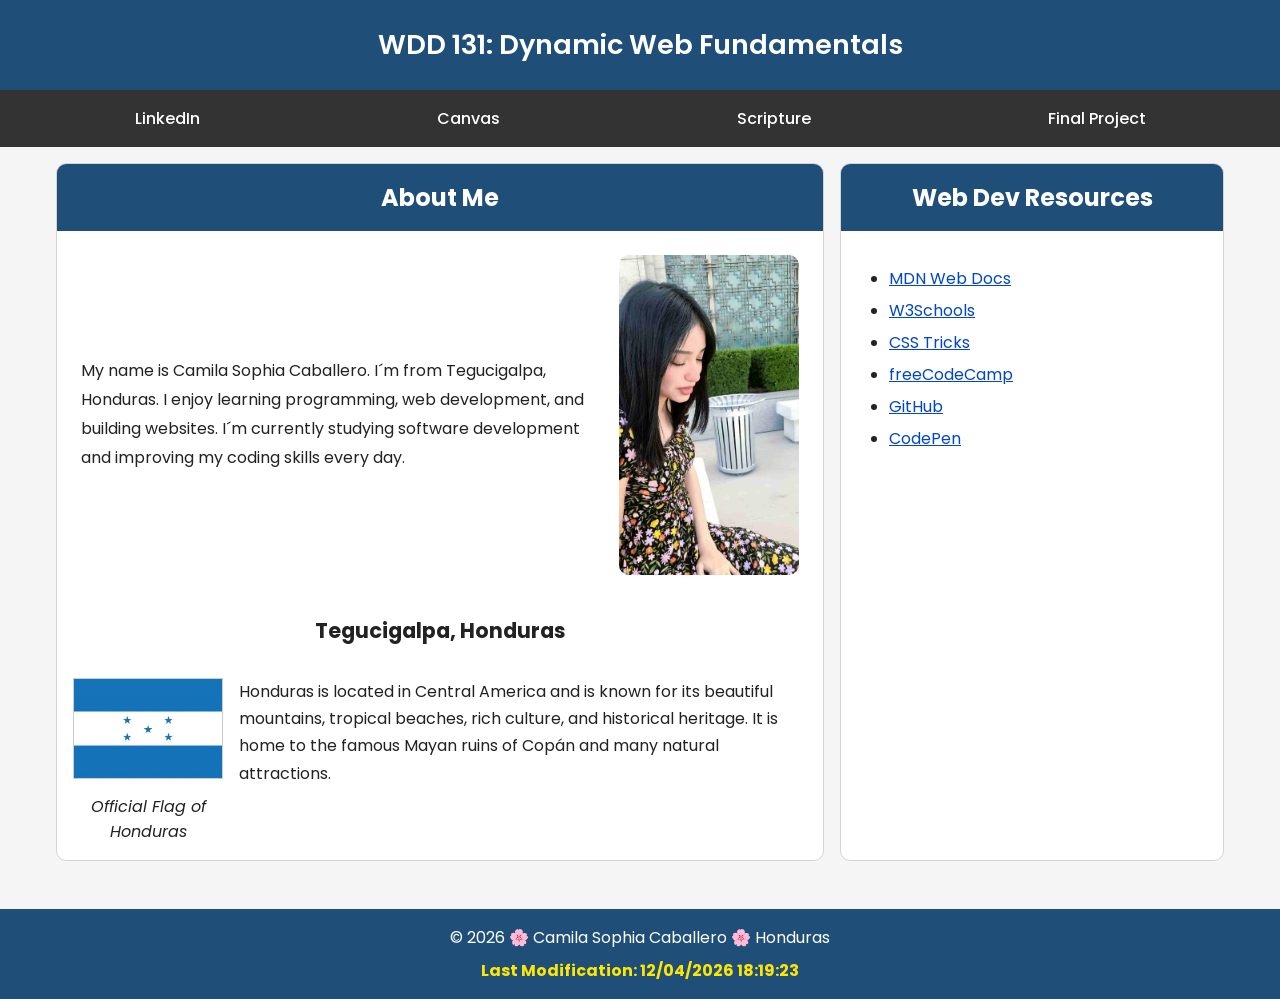
<file: index.html>
<!doctype html>
<html lang="en">
  <head>
    <meta charset="UTF-8" />
    <meta name="viewport" content="width=device-width, initial-scale=1.0" />

    <title>WDD 131 - Dynamic Web Fundamentals - Camila Sophia Caballero</title>

    <meta
      name="description"
      content="WDD 131 - Dynamic Web Fundamentals. Camila Sophia Caballero. Personal home page with web development resources and information about Honduras."
    />

    <meta name="author" content="Camila Sophia Caballero" />

    <link rel="stylesheet" href="styles/base.css" />

    <link rel="preconnect" href="https://fonts.googleapis.com" />
    <link rel="preconnect" href="https://fonts.gstatic.com" crossorigin />
    <link
      href="https://fonts.googleapis.com/css2?family=Poppins:wght@300;400;600;700&display=swap"
      rel="stylesheet"
    />

    <script src="scripts/getdates.js" defer></script>
  </head>

  <body>
    <header>
      <span id="course-title">WDD 131: Dynamic Web Fundamentals</span>

      <nav>
        <a href="https://www.linkedin.com/" target="_blank">LinkedIn</a>
        <a href="https://byupw.instructure.com/" target="_blank">Canvas</a>
        <a
          href="https://www.churchofjesuschrist.org/study/scriptures"
          target="_blank"
          >Scripture</a
        >
        <a href="#">Final Project</a>
      </nav>
    </header>

    <main>
      <section class="card">
        <h2>About Me</h2>

        <div class="about-content">
          <p>
            My name is Camila Sophia Caballero. I´m from Tegucigalpa, Honduras.
            I enjoy learning programming, web development, and building
            websites. I´m currently studying software development and improving
            my coding skills every day.
          </p>

          <img src="images/profile.jpg" alt="Camila Sophia Caballero" />
        </div>

        <h3>Tegucigalpa, Honduras</h3>

        <div class="country-content">
          <figure>
            <img src="images/hondurasflag.png" alt="Flag of Honduras" />
            <figcaption>Official Flag of Honduras</figcaption>
          </figure>

          <p>
            Honduras is located in Central America and is known for its
            beautiful mountains, tropical beaches, rich culture, and historical
            heritage. It is home to the famous Mayan ruins of Copán and many
            natural attractions.
          </p>
        </div>
      </section>

      <section class="card">
        <h2>Web Dev Resources</h2>

        <ul>
          <li>
            <a href="https://developer.mozilla.org/" target="_blank"
              >MDN Web Docs</a
            >
          </li>
          <li>
            <a href="https://www.w3schools.com/" target="_blank">W3Schools</a>
          </li>
          <li>
            <a href="https://css-tricks.com/" target="_blank">CSS Tricks</a>
          </li>
          <li>
            <a href="https://www.freecodecamp.org/" target="_blank"
              >freeCodeCamp</a
            >
          </li>
          <li><a href="https://github.com/" target="_blank">GitHub</a></li>
          <li><a href="https://codepen.io/" target="_blank">CodePen</a></li>
        </ul>
      </section>
    </main>

    <footer>
      <p>
        &copy; <span id="currentyear"></span>
        🌸 Camila Sophia Caballero 🌸 Honduras
      </p>

      <p id="lastModified"></p>
    </footer>
  </body>
</html>
</file>
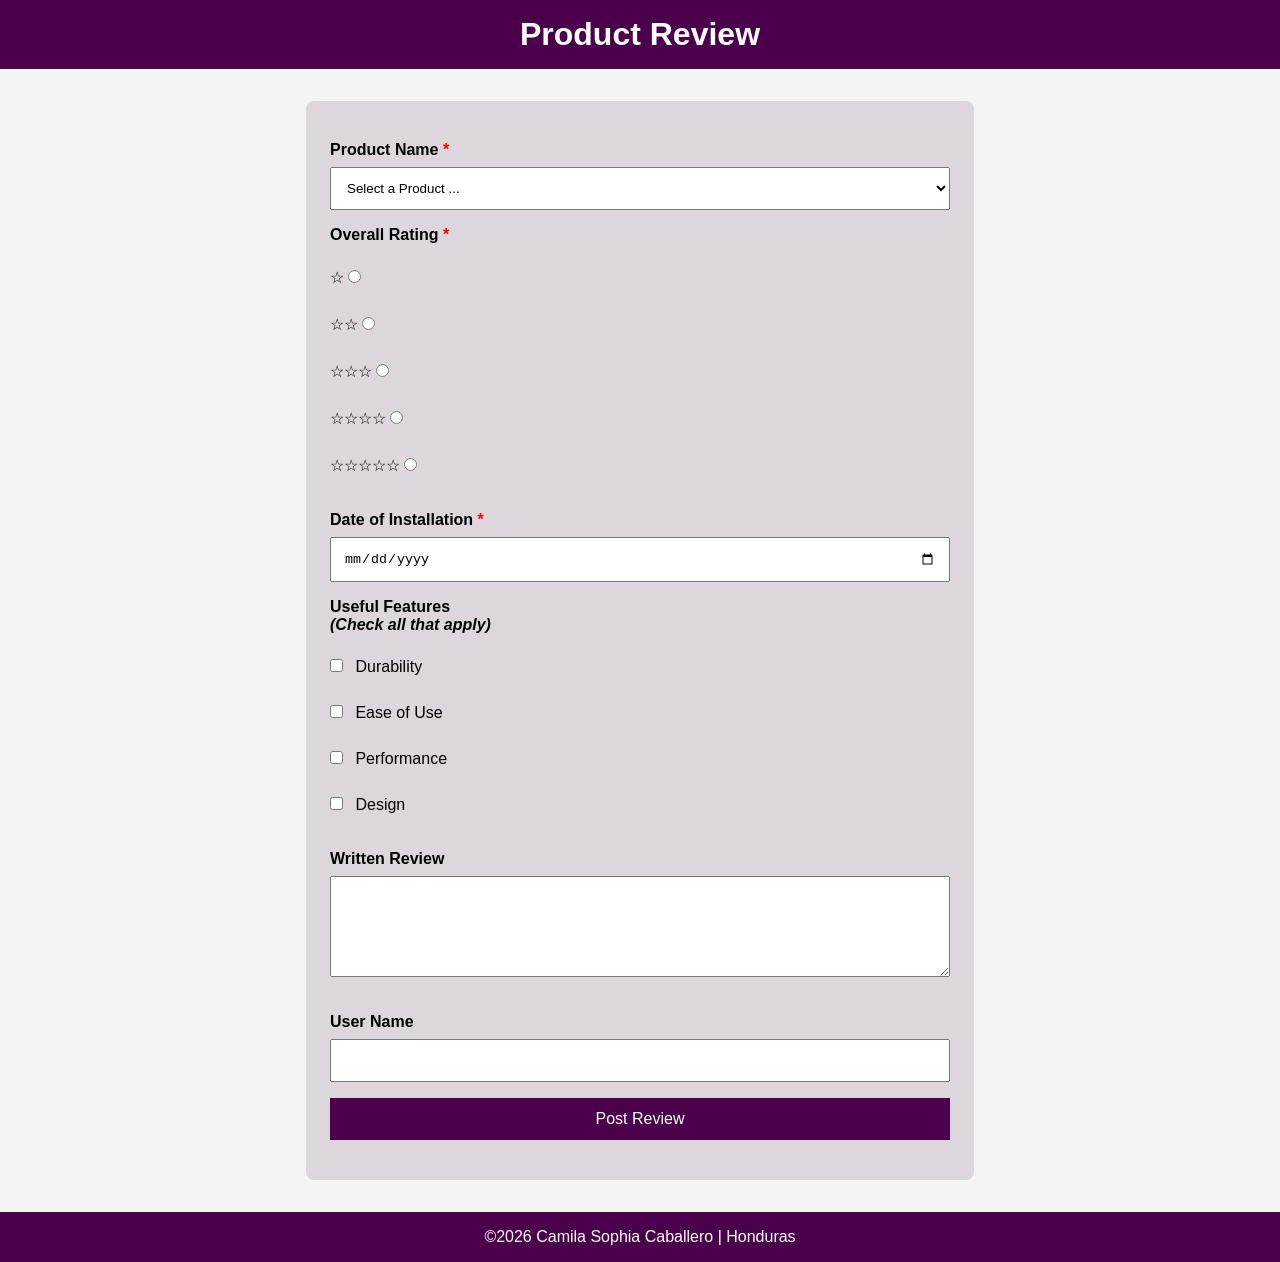
<file: form.html>
<!doctype html>
<html lang="en">
  <head>
    <meta charset="UTF-8" />
    <meta name="viewport" content="width=device-width, initial-scale=1.0" />
    <meta
      name="description"
      content="Submit a product review by selecting a product, rating its quality, choosing useful features, and sharing your experience through this interactive review form."
    />

    <meta name="author" content="Camila Sophia Caballero" />

    <title>Product Review Form</title>

    <link rel="stylesheet" href="styles/form.css" />

    <script src="scripts/form.js" defer></script>
    <script src="scripts/getdates.js" defer></script>
  </head>
  <body>
    <header>
      <h1>Product Review</h1>
    </header>

    <main>
      <form method="get" action="review.html">
        <label for="productName"> Product Name <span>*</span> </label>

        <select id="productName" name="productName" required>
          <option value="" disabled selected>Select a Product ...</option>
        </select>

        <fieldset>
          <legend>Overall Rating <span>*</span></legend>

          <label>
            ☆
            <input type="radio" id="rating1" name="rating" value="1" required />
          </label>

          <label>
            ☆☆
            <input type="radio" id="rating2" name="rating" value="2" required />
          </label>

          <label>
            ☆☆☆
            <input type="radio" id="rating3" name="rating" value="3" required />
          </label>

          <label>
            ☆☆☆☆
            <input type="radio" id="rating4" name="rating" value="4" required />
          </label>

          <label>
            ☆☆☆☆☆
            <input type="radio" id="rating5" name="rating" value="5" required />
          </label>
        </fieldset>

        <label for="installDate"> Date of Installation <span>*</span> </label>

        <input type="date" id="installDate" name="installDate" required />

        <fieldset>
          <legend>
            Useful Features
            <br />
            <em>(Check all that apply)</em>
          </legend>

          <label for="durability">
            <input
              type="checkbox"
              id="durability"
              name="features"
              value="Durability"
            />
            Durability
          </label>

          <label for="ease">
            <input
              type="checkbox"
              id="ease"
              name="features"
              value="Ease of Use"
            />
            Ease of Use
          </label>

          <label for="performance">
            <input
              type="checkbox"
              id="performance"
              name="features"
              value="Performance"
            />
            Performance
          </label>

          <label for="design">
            <input type="checkbox" id="design" name="features" value="Design" />
            Design
          </label>
        </fieldset>

        <label for="review">Written Review</label>

        <textarea id="review" name="review" rows="5"></textarea>

        <label for="username">User Name</label>

        <input type="text" id="username" name="username" />

        <input type="submit" value="Post Review" />
      </form>
    </main>

    <footer>
      <p>&copy;2026 Camila Sophia Caballero | Honduras</p>
      <p id="lastModified"></p>
    </footer>
  </body>
</html>
</file>
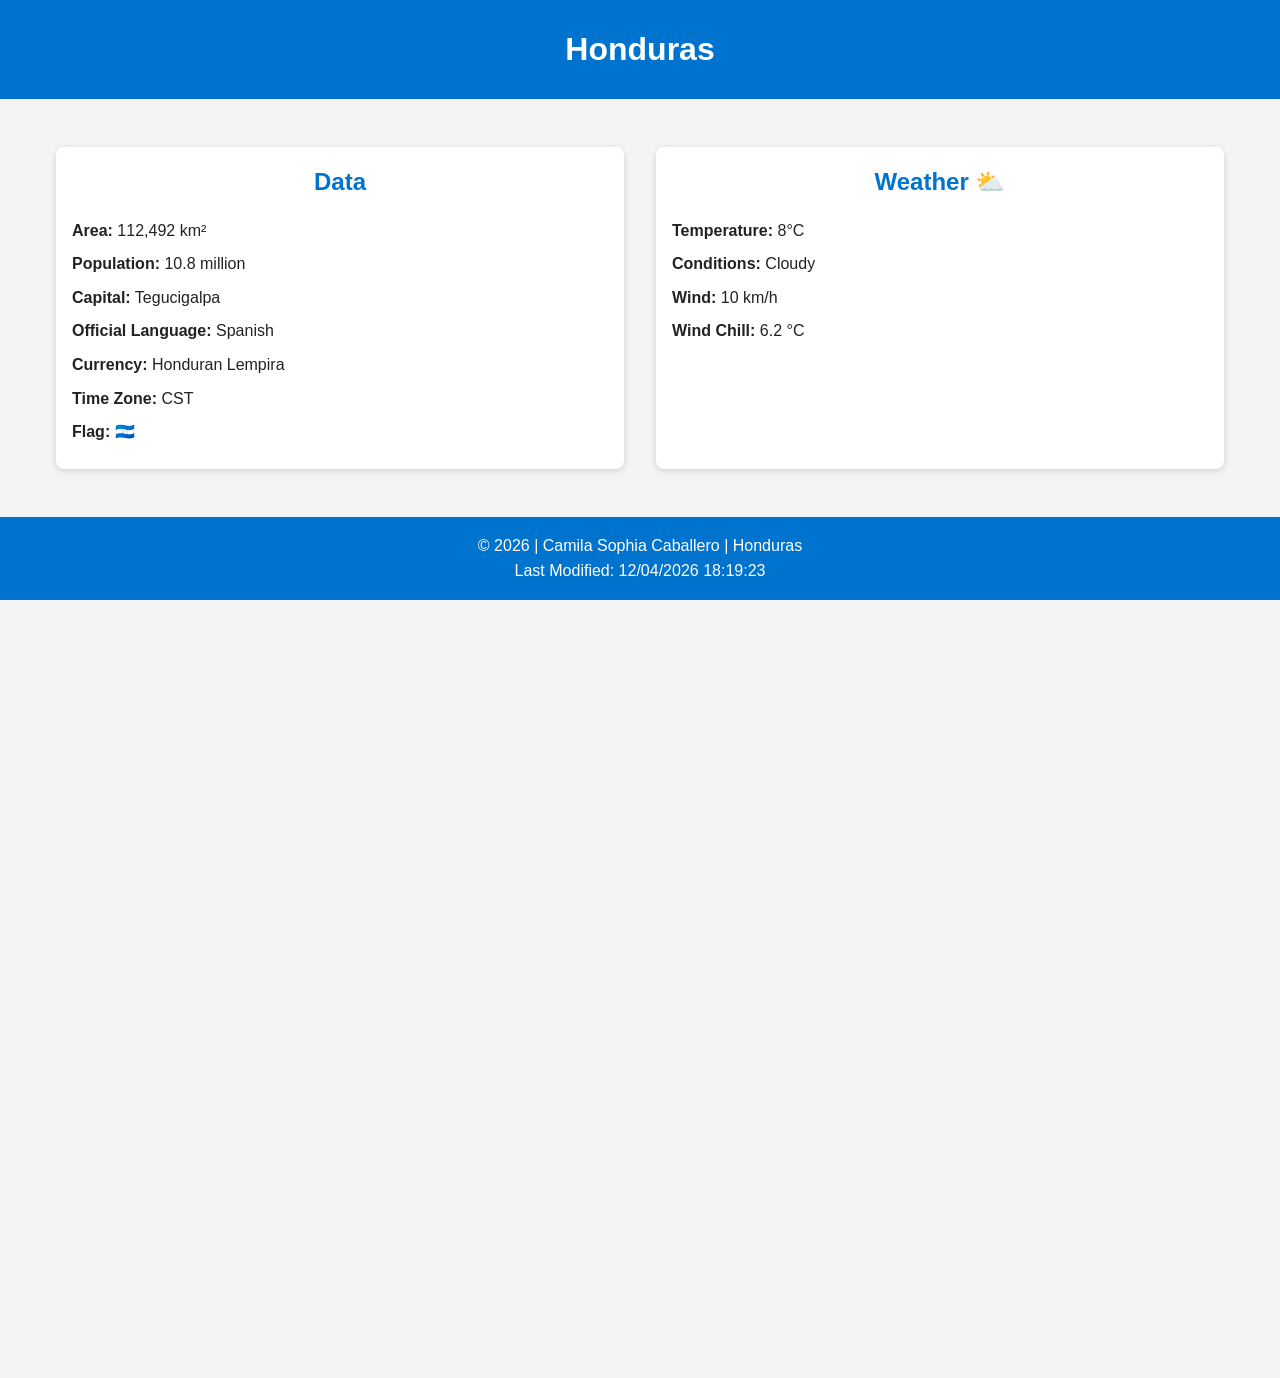
<file: place.html>
<!doctype html>
<html lang="en">
  <head>
    <meta charset="UTF-8" />
    <meta name="viewport" content="width=device-width, initial-scale=1.0" />
    <meta
      name="description"
      content="Explore Honduras through information about its capital, population, geography, culture, and weather in a responsive web design project."
    />
    <meta name="author" content="Camila Sophia Caballero" />

    <title>Honduras | WDD131</title>

    <link rel="stylesheet" href="styles/place.css" />
    <script src="scripts/place.js" defer></script>
  </head>

  <body>
    <header>
      <h1>Honduras</h1>
    </header>

    <main>
      <section class="hero">
        <picture>
          <source
            media="(min-width: 768px)"
            srcset="images/honduras-large.webp"
          />

          <img
            src="images/honduras-small.webp"
            alt="Skyline of Tegucigalpa, Honduras with the Honduran flag"
          />
        </picture>
      </section>

      <section class="data">
        <h2>Data</h2>

        <p><strong>Area:</strong> 112,492 km²</p>
        <p><strong>Population:</strong> 10.8 million</p>
        <p><strong>Capital:</strong> Tegucigalpa</p>
        <p><strong>Official Language:</strong> Spanish</p>
        <p><strong>Currency:</strong> Honduran Lempira</p>
        <p><strong>Time Zone:</strong> CST</p>
        <p><strong>Flag:</strong> 🇭🇳</p>
      </section>

      <section class="weather">
        <h2>Weather</h2>

        <img
          src="images/weather.svg"
          alt="Cloudy weather icon"
          class="weather-icon"
        />

        <p><strong>Temperature:</strong> 8°C</p>
        <p><strong>Conditions:</strong> Cloudy</p>
        <p><strong>Wind:</strong> 10 km/h</p>
        <p><strong>Wind Chill:</strong> <span id="windchill"></span></p>
      </section>
    </main>

    <footer>
      <p id="year"></p>
      <p id="lastModified"></p>
    </footer>
  </body>
</html>
</file>
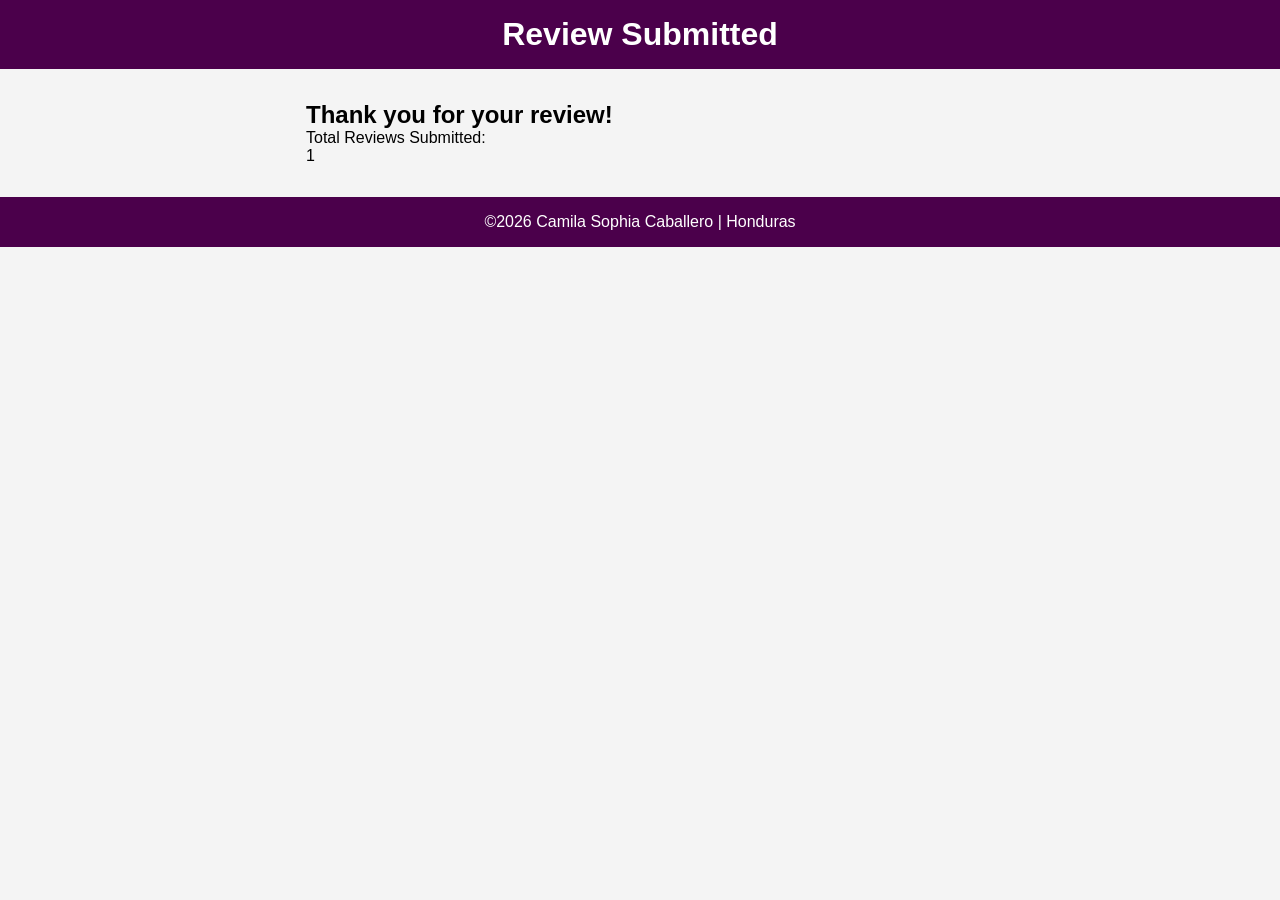
<file: review.html>
<!doctype html>
<html lang="en">
  <head>
    <meta charset="UTF-8" />
    <meta name="viewport" content="width=device-width, initial-scale=1.0" />

    <title>Review Submitted</title>

    <link rel="stylesheet" href="styles/form.css" />

    <script src="scripts/review.js" defer></script>
    <script src="scripts/getdates.js" defer></script>
  </head>
  <body>
    <header>
      <h1>Review Submitted</h1>
    </header>

    <main>
      <h2>Thank you for your review!</h2>

      <p>Total Reviews Submitted:</p>

      <p id="reviewCount"></p>
    </main>

    <footer>
      <p>&copy;2026 Camila Sophia Caballero | Honduras</p>
      <p id="lastModified"></p>
    </footer>
  </body>
</html>
</file>
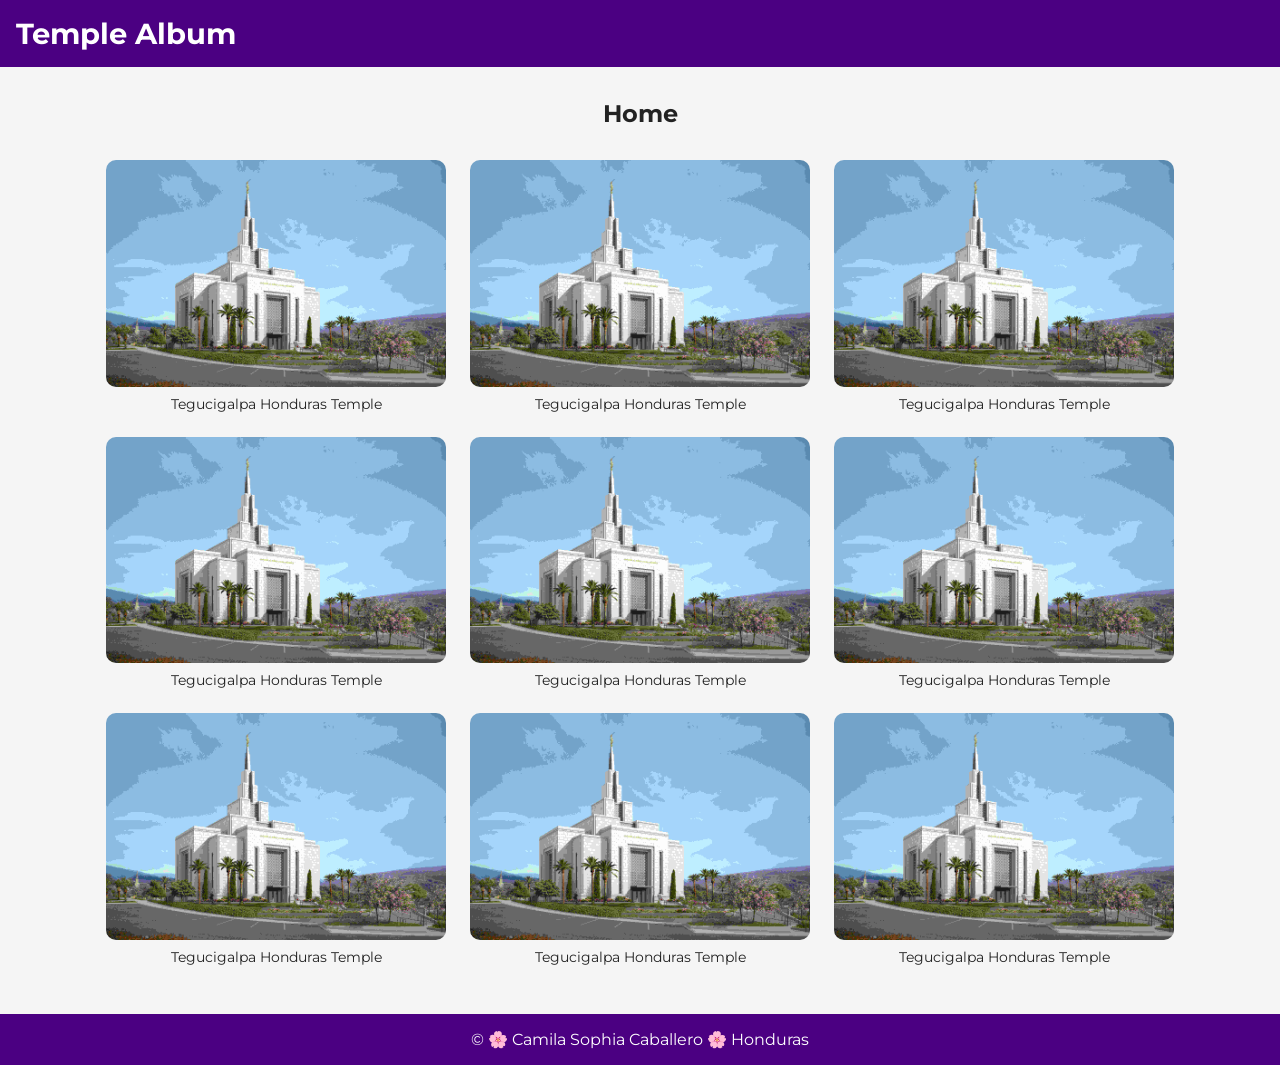
<file: temples.html>
<!doctype html>
<html lang="en-US">
  <head>
    <meta charset="UTF-8" />
    <meta name="viewport" content="width=device-width, initial-scale=1.0" />

    <title>Temple Album</title>
    <meta
      name="description"
      content="Responsive temple album featuring the Tegucigalpa Honduras Temple, a mobile navigation menu, image gallery, and dynamic footer information."
    />
    <meta name="author" content="Camila Sophia Caballero" />

    <link rel="preconnect" href="https://fonts.googleapis.com" />
    <link rel="preconnect" href="https://fonts.gstatic.com" crossorigin />

    <link
      href="https://fonts.googleapis.com/css2?family=Montserrat:wght@400;600;700&display=swap"
      rel="stylesheet"
    />

    <link rel="stylesheet" href="styles/temples.css" />
    <link rel="stylesheet" href="styles/temples-large.css" />

    <script src="scripts/temples.js" defer></script>
  </head>

  <body>
    <header>
      <h1>Temple Album</h1>

      <button id="menu" aria-label="Open navigation menu"></button>

      <nav class="navigation">
        <a href="#">Home</a>
        <a href="#">Old</a>
        <a href="#">New</a>
        <a href="#">Large</a>
        <a href="#">Small</a>
      </nav>
    </header>

    <main>
      <h2>Home</h2>

      <div class="gallery">
        <figure>
          <img
            src="images/temple1.jpg"
            alt="Tegucigalpa Honduras Temple"
            loading="lazy"
          />
          <figcaption>Tegucigalpa Honduras Temple</figcaption>
        </figure>

        <figure>
          <img
            src="images/temple1.jpg"
            alt="Tegucigalpa Honduras Temple"
            loading="lazy"
          />
          <figcaption>Tegucigalpa Honduras Temple</figcaption>
        </figure>

        <figure>
          <img
            src="images/temple1.jpg"
            alt="Tegucigalpa Honduras Temple"
            loading="lazy"
          />
          <figcaption>Tegucigalpa Honduras Temple</figcaption>
        </figure>

        <figure>
          <img
            src="images/temple1.jpg"
            alt="Tegucigalpa Honduras Temple"
            loading="lazy"
          />
          <figcaption>Tegucigalpa Honduras Temple</figcaption>
        </figure>

        <figure>
          <img
            src="images/temple1.jpg"
            alt="Tegucigalpa Honduras Temple"
            loading="lazy"
          />
          <figcaption>Tegucigalpa Honduras Temple</figcaption>
        </figure>

        <figure>
          <img
            src="images/temple1.jpg"
            alt="Tegucigalpa Honduras Temple"
            loading="lazy"
          />
          <figcaption>Tegucigalpa Honduras Temple</figcaption>
        </figure>

        <figure>
          <img
            src="images/temple1.jpg"
            alt="Tegucigalpa Honduras Temple"
            loading="lazy"
          />
          <figcaption>Tegucigalpa Honduras Temple</figcaption>
        </figure>

        <figure>
          <img
            src="images/temple1.jpg"
            alt="Tegucigalpa Honduras Temple"
            loading="lazy"
          />
          <figcaption>Tegucigalpa Honduras Temple</figcaption>
        </figure>

        <figure>
          <img
            src="images/temple1.jpg"
            alt="Tegucigalpa Honduras Temple"
            loading="lazy"
          />
          <figcaption>Tegucigalpa Honduras Temple</figcaption>
        </figure>
      </div>
    </main>

    <footer>
      <p>© <span id="2026"></span> 🌸 Camila Sophia Caballero 🌸 Honduras</p>

      <p id="lastModified"></p>
    </footer>
  </body>
</html>
</file>
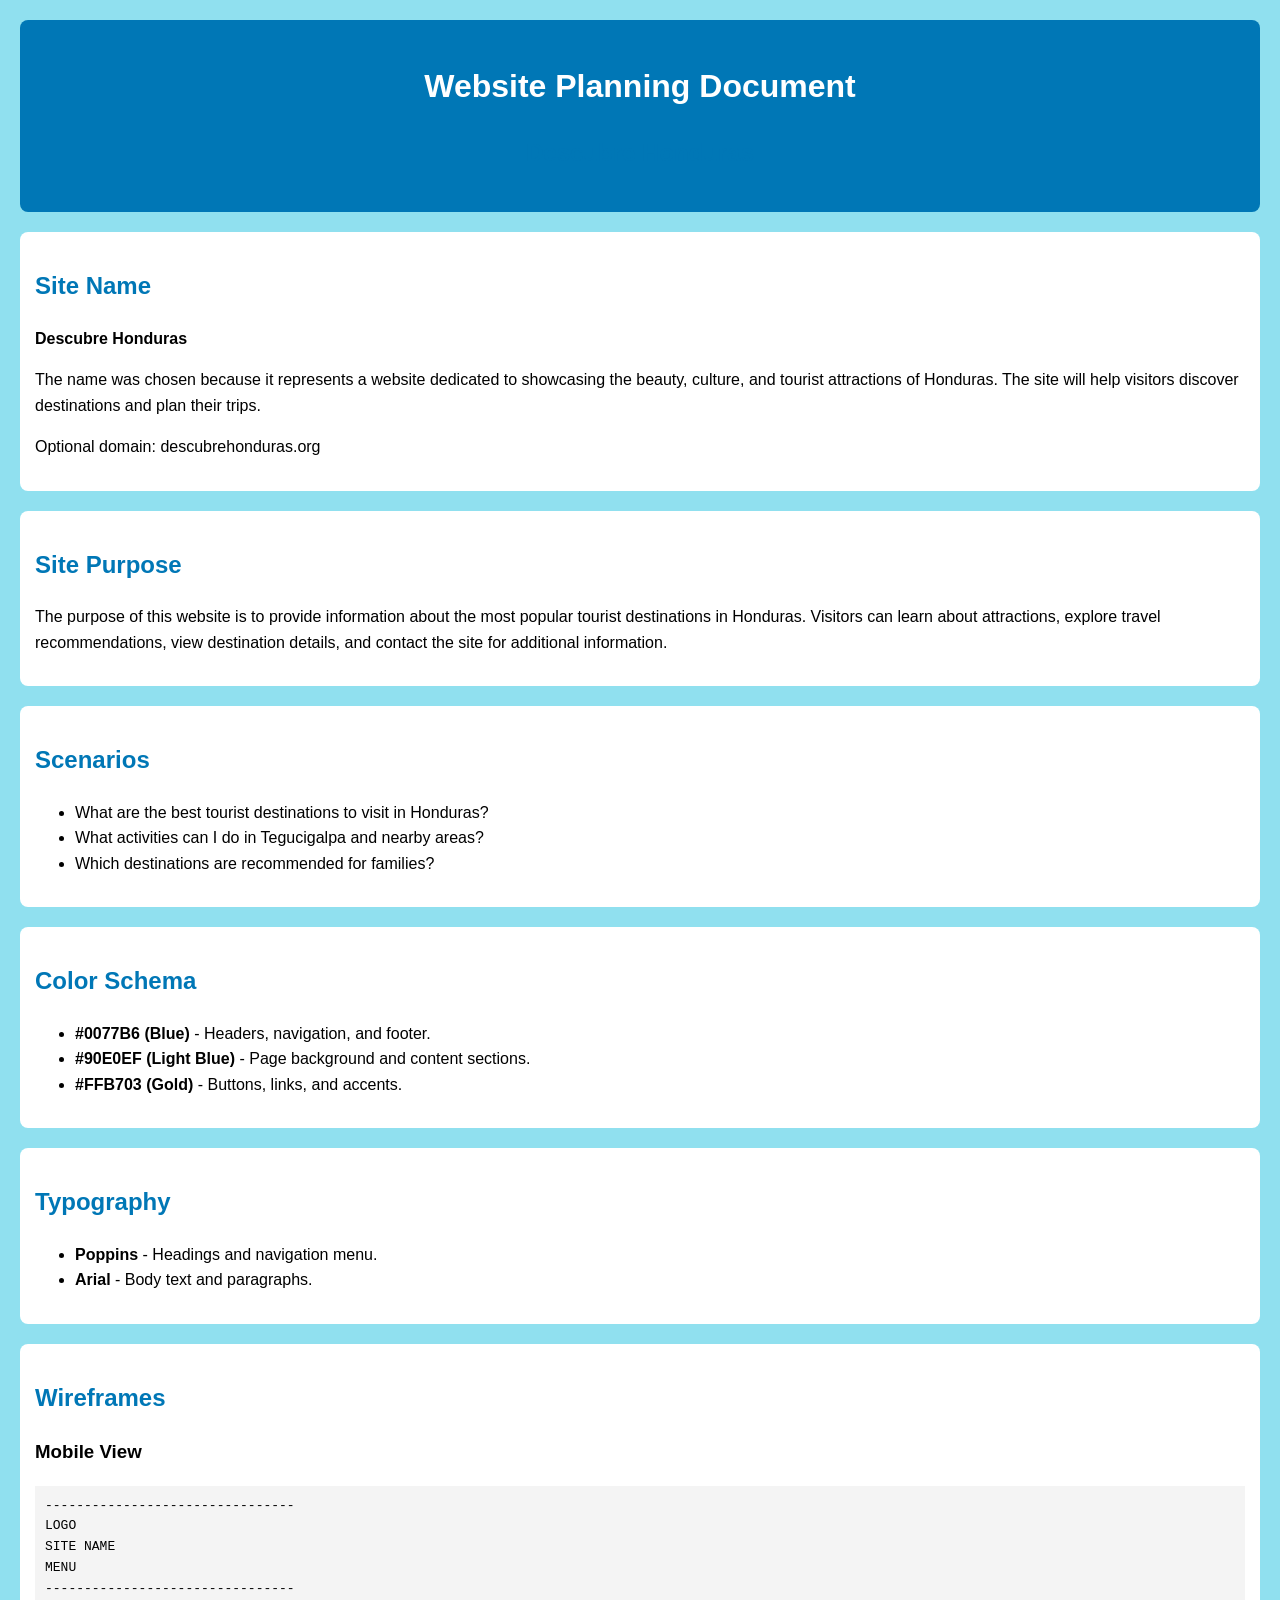
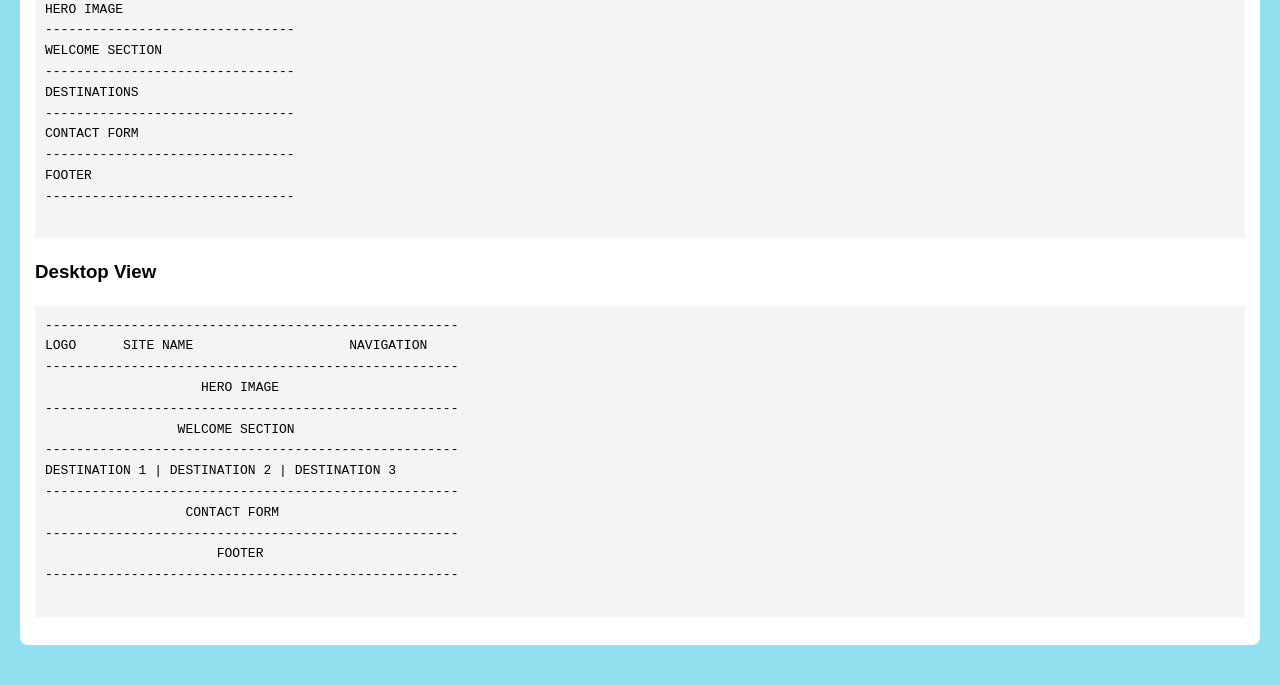
<file: project/siteplan.html>
<!doctype html>
<html lang="en">
  <head>
    <meta charset="UTF-8" />
    <meta name="viewport" content="width=device-width, initial-scale=1.0" />

    <meta
      name="description"
      content="Descubre Honduras is a tourism website that provides information about destinations, attractions, and travel recommendations throughout Honduras."
    />

    <meta name="author" content="Camila Sophia Caballero" />

    <title>Website Planning Document</title>

    <link rel="stylesheet" href="styles/siteplan.css" />
  </head>
  <body>
    <header>
      <h1>Website Planning Document</h1>
      <h2>Descubre Honduras</h2>
    </header>

    <main>
      <section>
        <h2>Site Name</h2>
        <p><strong>Descubre Honduras</strong></p>
        <p>
          The name was chosen because it represents a website dedicated to
          showcasing the beauty, culture, and tourist attractions of Honduras.
          The site will help visitors discover destinations and plan their
          trips.
        </p>
        <p>Optional domain: descubrehonduras.org</p>
      </section>

      <section>
        <h2>Site Purpose</h2>
        <p>
          The purpose of this website is to provide information about the most
          popular tourist destinations in Honduras. Visitors can learn about
          attractions, explore travel recommendations, view destination details,
          and contact the site for additional information.
        </p>
      </section>

      <section>
        <h2>Scenarios</h2>
        <ul>
          <li>What are the best tourist destinations to visit in Honduras?</li>
          <li>What activities can I do in Tegucigalpa and nearby areas?</li>
          <li>Which destinations are recommended for families?</li>
        </ul>
      </section>

      <section>
        <h2>Color Schema</h2>
        <ul>
          <li>
            <strong>#0077B6 (Blue)</strong> - Headers, navigation, and footer.
          </li>
          <li>
            <strong>#90E0EF (Light Blue)</strong> - Page background and content
            sections.
          </li>
          <li>
            <strong>#FFB703 (Gold)</strong> - Buttons, links, and accents.
          </li>
        </ul>
      </section>

      <section>
        <h2>Typography</h2>
        <ul>
          <li><strong>Poppins</strong> - Headings and navigation menu.</li>
          <li><strong>Arial</strong> - Body text and paragraphs.</li>
        </ul>
      </section>

      <section>
        <h2>Wireframes</h2>

        <h3>Mobile View</h3>
        <pre>
--------------------------------
LOGO
SITE NAME
MENU
--------------------------------
HERO IMAGE
--------------------------------
WELCOME SECTION
--------------------------------
DESTINATIONS
--------------------------------
CONTACT FORM
--------------------------------
FOOTER
--------------------------------
        </pre>

        <h3>Desktop View</h3>
        <pre>
-----------------------------------------------------
LOGO      SITE NAME                    NAVIGATION
-----------------------------------------------------
                    HERO IMAGE
-----------------------------------------------------
                 WELCOME SECTION
-----------------------------------------------------
DESTINATION 1 | DESTINATION 2 | DESTINATION 3
-----------------------------------------------------
                  CONTACT FORM
-----------------------------------------------------
                      FOOTER
-----------------------------------------------------
        </pre>
      </section>
    </main>
  </body>
</html>
</file>
<file: styles/base.css>
* {
  margin: 0;
  padding: 0;
  box-sizing: border-box;
}

body {
  font-family: "Poppins", sans-serif;
  background-color: #f5f5f5;
  color: #222;
}

header {
  background-color: #1f4f78;
}

#course-title {
  display: block;
  color: white;
  text-align: center;
  font-size: 1.7rem;
  font-weight: 600;
  padding: 1.5rem;
}

nav {
  display: flex;
  justify-content: space-around;
  background-color: #333;
  padding: 1rem;
}

nav a {
  color: white;
  text-decoration: none;
  font-weight: 500;
  transition: 0.3s;
}

nav a:hover {
  color: #ffd700;
}

h1 {
  text-align: center;
  margin: 2rem 0;
  font-size: 2.5rem;
}

main {
  max-width: 1200px;
  margin: 0 auto 2rem auto;
  display: grid;
  grid-template-columns: 2fr 1fr;
  gap: 1rem;
  padding: 1rem;
}

.card {
  background-color: white;
  border: 1px solid #d5d5d5;
  border-radius: 10px;
  overflow: hidden;
}

.card h2 {
  background-color: #1f4f78;
  color: white;
  text-align: center;
  padding: 1rem;
}

.about-content {
  display: flex;
  gap: 1rem;
  align-items: center;
  padding: 1.5rem;
}

.about-content img {
  width: 180px;
  height: auto;
  border-radius: 10px;
}

.about-content p {
  line-height: 1.8;
}

h3 {
  text-align: center;
  margin: 1rem;
  font-size: 1.3rem;
}

.country-content {
  display: flex;
  gap: 1rem;
  padding: 1rem;
}

.country-content img {
  width: 150px;
  border: 1px solid #ccc;
}

.country-content p {
  line-height: 1.7;
}

figcaption {
  text-align: center;
  font-style: italic;
  margin-top: 0.5rem;
}

.card ul {
  padding: 2rem;
  line-height: 2;
}

.card ul li {
  margin-left: 1rem;
}

.card ul a {
  color: #0046c7;
}

footer {
  background-color: #1f4f78;
  color: white;
  text-align: center;
  padding: 1rem;
}

#lastModified {
  color: #ffe600;
  font-weight: bold;
  margin-top: 0.5rem;
}

@media (max-width: 768px) {
  main {
    grid-template-columns: 1fr;
  }

  .about-content,
  .country-content {
    flex-direction: column;
    text-align: center;
  }

  nav {
    flex-direction: column;
    gap: 1rem;
    text-align: center;
  }
}
</file>
<file: styles/form.css>
@media screen and (min-width: 768px) {
  main {
    max-width: 800px;
  }

  form {
    padding: 2rem;
  }
}
* {
  margin: 0;
  padding: 0;
  box-sizing: border-box;
}

body {
  font-family: Arial, sans-serif;
  background-color: #f4f4f4;
}

header,
footer {
  background-color: #4b004b;
  color: white;
  text-align: center;
  padding: 1rem;
}

main {
  max-width: 700px;
  margin: 1rem auto;
  padding: 1rem;
}

form {
  background-color: #ddd6dd;
  padding: 1.5rem;
  border-radius: 8px;
}

label,
legend {
  display: block;
  margin-top: 1rem;
  margin-bottom: 0.5rem;
  font-weight: bold;
}

input,
select,
textarea {
  width: 100%;
  padding: 0.75rem;
  margin-bottom: 1rem;
}

fieldset {
  border: none;
  margin-bottom: 1rem;
}

fieldset label {
  font-weight: normal;
}

input[type="radio"],
input[type="checkbox"] {
  width: auto;
  margin-right: 0.5rem;
}

input[type="submit"] {
  background-color: #4b004b;
  color: white;
  border: none;
  cursor: pointer;
  font-size: 1rem;
}

input[type="submit"]:hover {
  background-color: #690069;
}

span {
  color: red;
}
</file>
<file: styles/place.css>
:root {
  --primary-color: #0073cf;
  --secondary-color: #ffffff;
  --accent-color: #00a3e0;
  --dark-color: #222;
  --light-color: #f4f4f4;
}

* {
  margin: 0;
  padding: 0;
  box-sizing: border-box;
}

body {
  font-family: Arial, Helvetica, sans-serif;
  background-color: var(--light-color);
  color: var(--dark-color);
  line-height: 1.6;
}

header {
  background-color: var(--primary-color);
  color: white;
  text-align: center;
  padding: 1.5rem;
}

header h1 {
  font-size: 2rem;
}

.hero img {
  width: 100%;
  display: block;
}

main {
  padding: 1rem;
}

.data,
.weather {
  background-color: white;
  padding: 1rem;
  margin-top: 1rem;
  border-radius: 8px;
  box-shadow: 0 2px 6px rgba(0, 0, 0, 0.15);
}

.data h2,
.weather h2 {
  color: var(--primary-color);
  margin-bottom: 1rem;
  text-align: center;
}

.data p,
.weather p {
  margin-bottom: 0.5rem;
}

.weather-icon {
  display: block;
  width: 75px;
  margin: 0 auto 1rem;
}

footer {
  margin-top: 2rem;
  background-color: var(--primary-color);
  color: white;
  text-align: center;
  padding: 1rem;
}

/* DESKTOP */

@media screen and (min-width: 768px) {
  main {
    max-width: 1200px;
    margin: 0 auto;
    display: grid;
    grid-template-columns: 1fr 1fr;
    gap: 2rem;
  }

  .hero {
    grid-column: 1 / 3;
  }

  .weather-icon {
    display: none;
  }

  .weather h2::after {
    content: " ⛅";
  }

  .data,
  .weather {
    margin-top: 0;
  }
}
</file>
<file: styles/temples.css>
* {
  margin: 0;
  padding: 0;
  box-sizing: border-box;
}

:root {
  --primary-color: #4b0082;
  --background-color: #f5f5f5;
  --text-color: #222;
}

body {
  font-family: "Montserrat", sans-serif;
  background-color: var(--background-color);
  color: var(--text-color);
}

header {
  background-color: var(--primary-color);
  color: white;
  padding: 1rem;
}

header h1 {
  display: inline-block;
  font-size: 1.8rem;
}

#menu {
  font-size: 2rem;
  background: none;
  border: none;
  color: white;
  cursor: pointer;
  float: right;
}

#menu::before {
  content: "☰";
}

#menu.open::before {
  content: "✖";
}

.navigation {
  display: none;
  flex-direction: column;
  margin-top: 1rem;
}

.navigation.open {
  display: flex;
}

.navigation a {
  color: white;
  text-decoration: none;
  padding: 0.8rem;
  text-align: center;
  transition: 0.3s;
}

.navigation a:hover {
  background-color: white;
  color: var(--primary-color);
  border-radius: 5px;
}

main {
  max-width: 1100px;
  margin: 0 auto;
  padding: 1rem;
}

h2 {
  text-align: center;
  margin: 1rem 0 2rem;
}

.gallery {
  display: grid;
  grid-template-columns: 1fr;
  gap: 1.5rem;
}

figure {
  text-align: center;
}

figure img {
  width: 100%;
  height: auto;
  display: block;
  border-radius: 10px;
}

figcaption {
  margin-top: 0.5rem;
  font-size: 0.9rem;
}

footer {
  background-color: var(--primary-color);
  color: white;
  text-align: center;
  padding: 1rem;
  margin-top: 2rem;
}
</file>
<file: styles/temples-large.css>
@media screen and (min-width: 768px) {
  header {
    display: flex;
    justify-content: space-between;
    align-items: center;
  }

  #menu {
    display: none;
  }

  nav {
    display: flex;
    flex-direction: row;
    gap: 1.5rem;
    margin-top: 0;
  }

  .gallery {
    grid-template-columns: repeat(3, 1fr);
  }
}
</file>
<file: project/styles/siteplan.css>
body {
  font-family: Arial, sans-serif;
  background-color: #90e0ef;
  margin: 0;
  padding: 20px;
  line-height: 1.6;
}

header {
  background-color: #0077b6;
  color: white;
  text-align: center;
  padding: 20px;
  border-radius: 8px;
}

h1,
h2 {
  font-family: Poppins, sans-serif;
}

h2 {
  color: #0077b6;
}

section {
  background-color: white;
  padding: 15px;
  margin: 20px 0;
  border-radius: 8px;
}

pre {
  background-color: #f4f4f4;
  padding: 10px;
  overflow-x: auto;
}

a {
  color: #ffb703;
}
</file>
